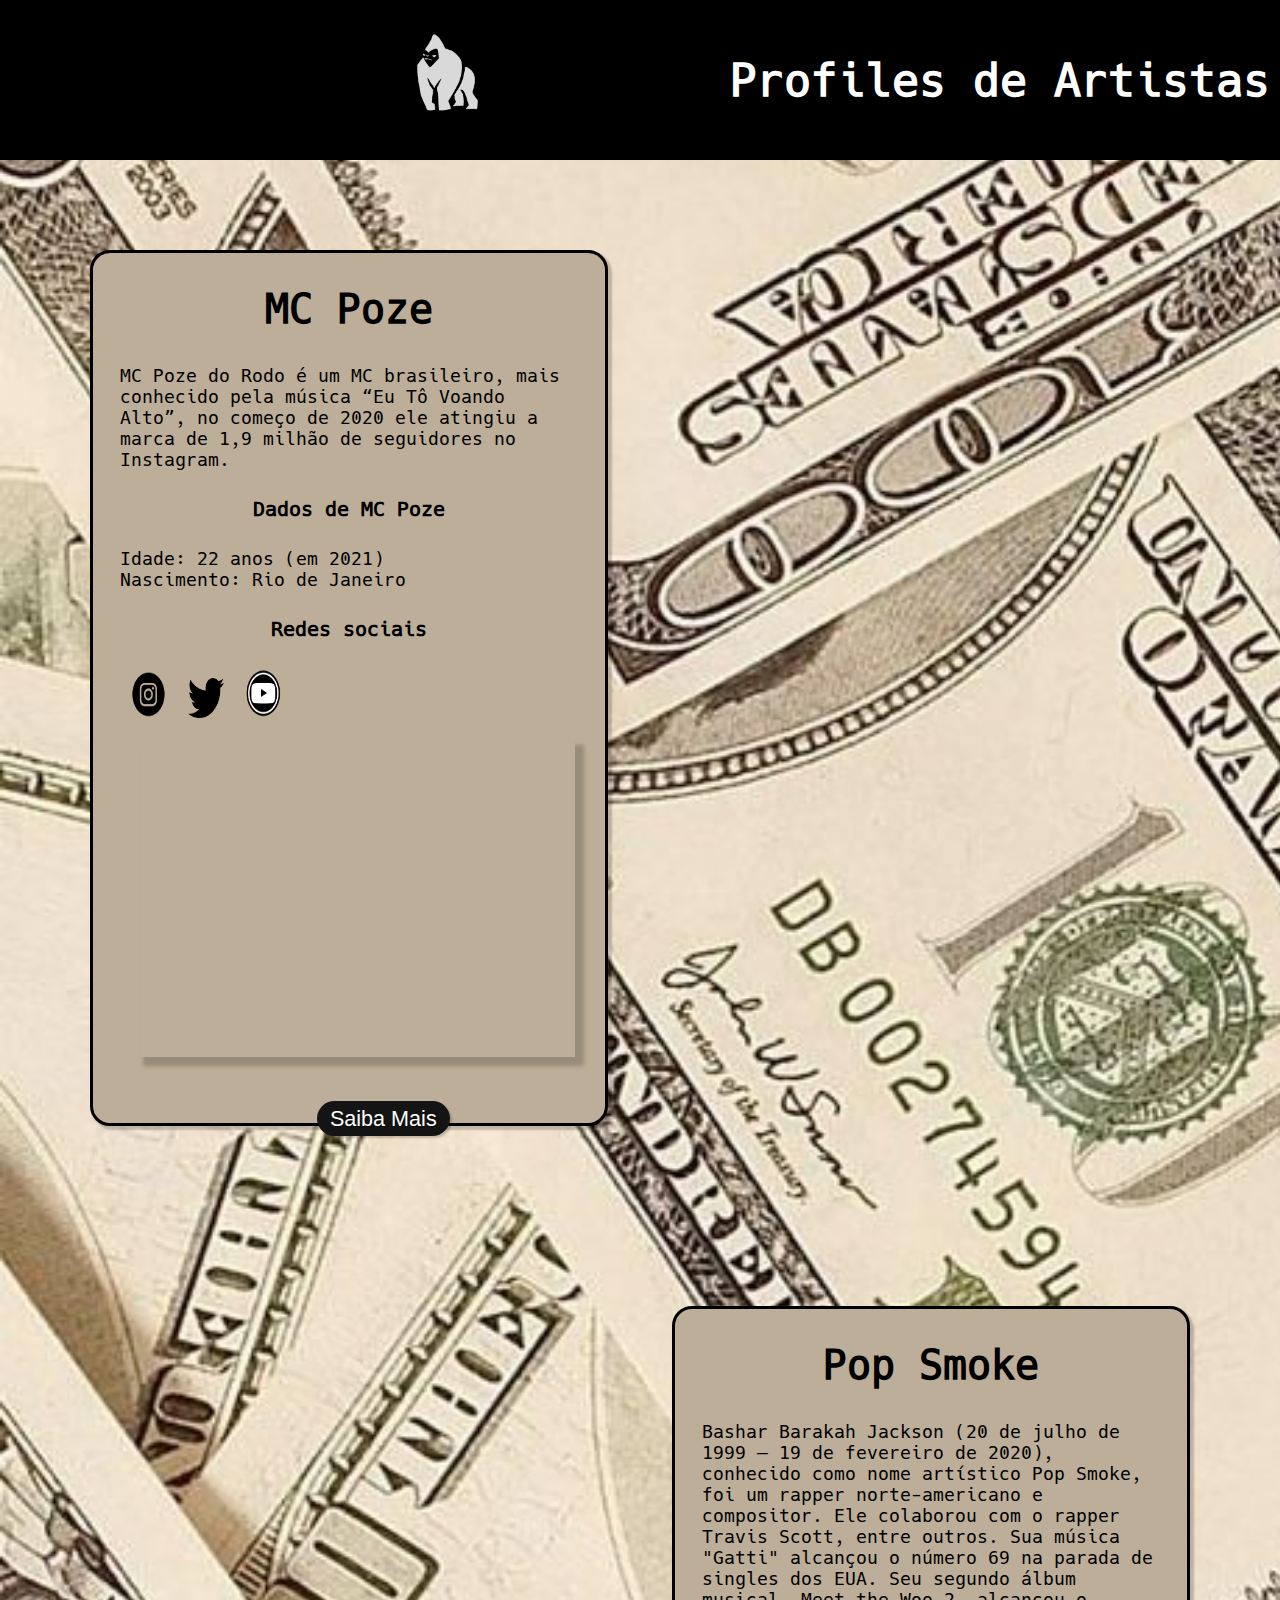
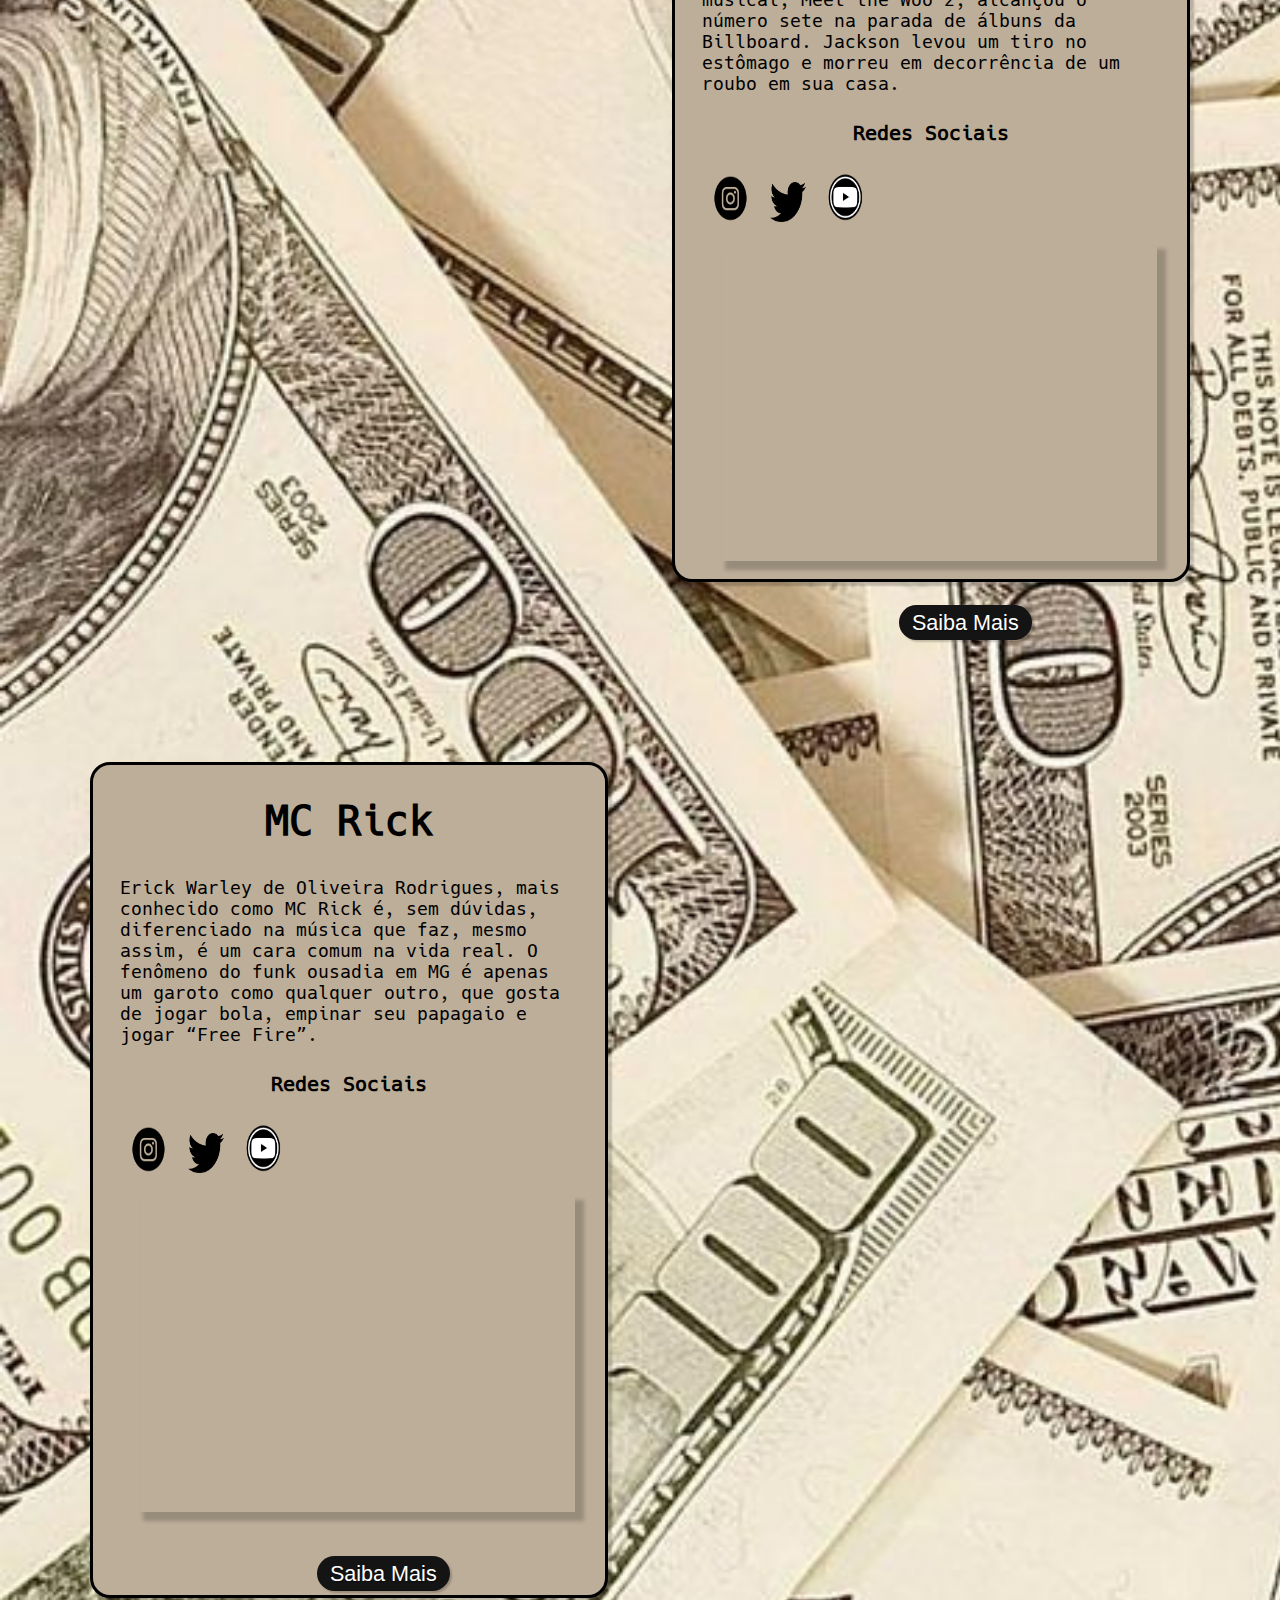
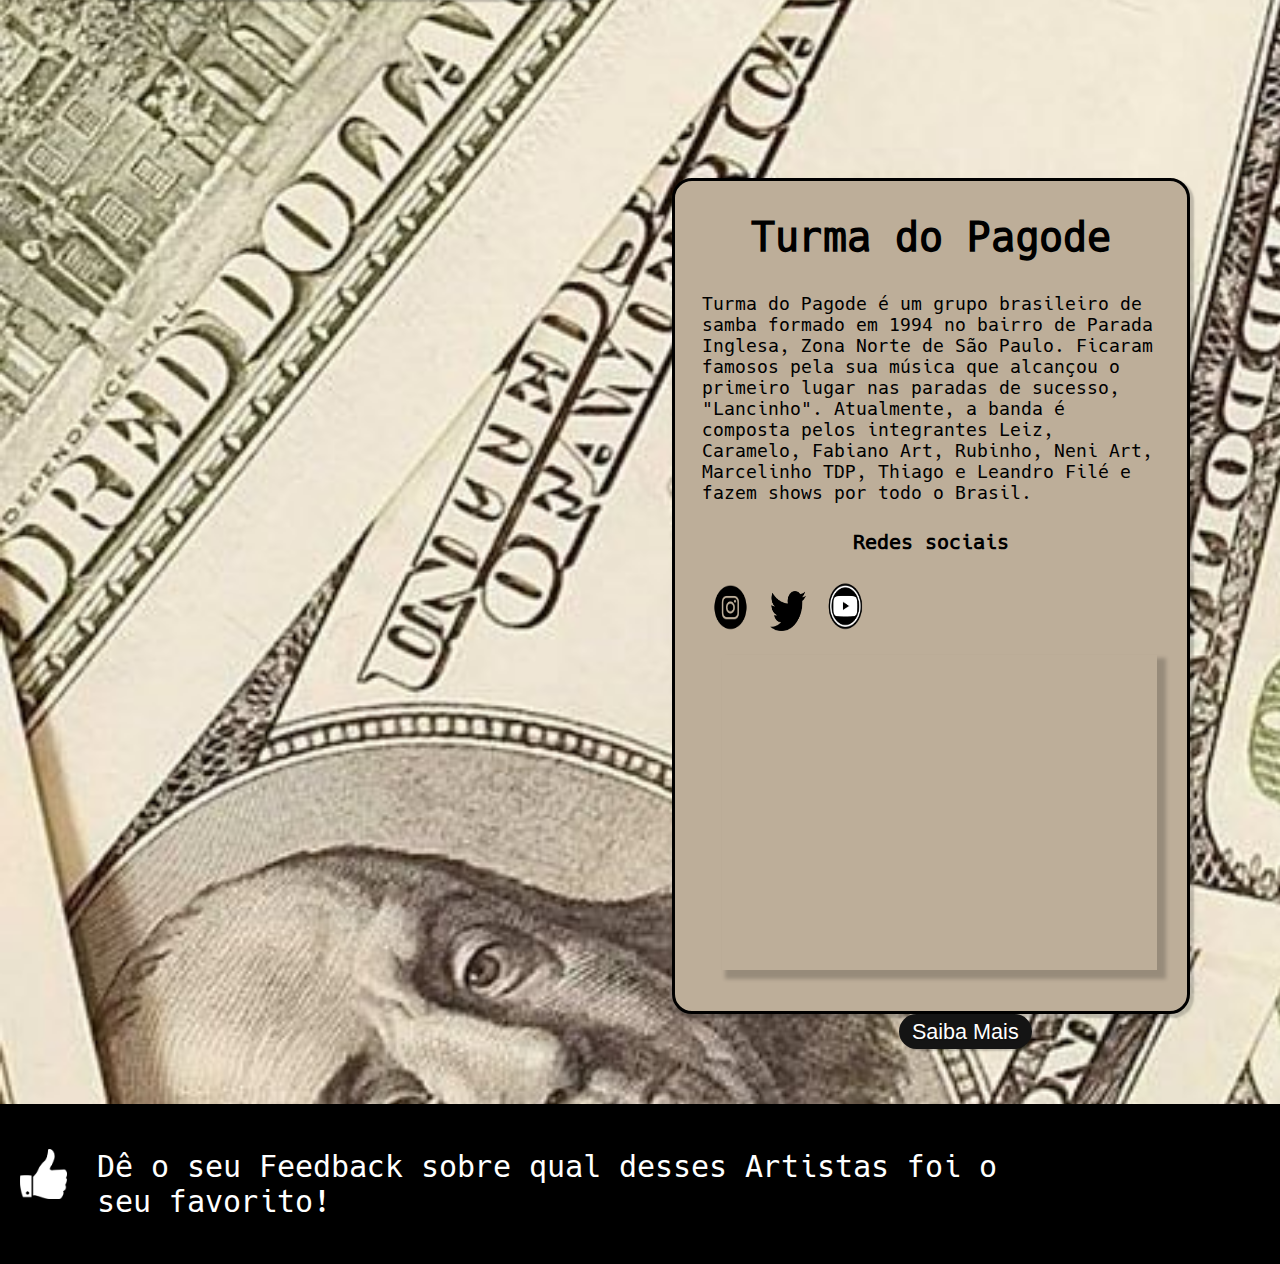
<file: Site/index.html>
<!DOCTYPE html>
<html lang="pt-br">
<head>
    <meta charset="UTF-8">
    <meta http-equiv="X-UA-Compatible" content="IE=edge">
    <meta name="viewport" content="width=device-width, initial-scale=1.0">
    <title>Profiles</title>
    <link rel="stylesheet" href="style.css">
    <link rel="shortcut icon" href="_imagens/logo macaco.png">
</head>
<body>
    <div class="menu-principal">
        <a href="index.html"><img src="_imagens/logo macaco.png" title="Página Inicial"></a>
        <h1>Profiles de Artistas</h1>
    </div>
    <main>
        <div class="mcpoze">
            <h2>
                MC Poze
            </h2>
            <p>
                MC Poze do Rodo é um MC brasileiro, mais conhecido pela música “Eu Tô Voando Alto”, no começo de 2020 ele atingiu a marca de 1,9 milhão de seguidores no Instagram.<br>
            </p>   
            <h3>
                Dados de MC Poze 
            </h3>     
                <p>
                Idade: 22 anos (em 2021)<br>
                Nascimento: Rio de Janeiro
                </p>    
            <h3>
                    Redes sociais
            </h3>
            <p>
                <a href="https://www.instagram.com/mcpozedorodo/?hl=pt-br" target="_blank"><img class="imginsta" src="_imagens/insta.png" onmouseover="this.src='_imagens/insta2.png'" onmouseout="this.src='_imagens/insta.png'"></a>
                <a href="https://twitter.com/mcpozedorodo?lang=pt#:~:text=Mc%20Poze%20Do%20Rodo%20🚩🎶%20(%40McPozedorodo)%20%7C%20Twitter" target="_blank"><img class="imgtw" src="_imagens/tw.png" onmouseover="this.src='_imagens/tw2.png'" onmouseout="this.src='_imagens/tw.png'"></a>
                <a href="https://www.youtube.com/channel/UCsyd_nnNNDxlOs9TYrDvCoQ" target="_blank"><img class="imgyt" src="_imagens/yt.png" onmouseover="this.src='_imagens/yt2.png'" onmouseout="this.src='_imagens/yt.png'"></a>
                <iframe width="560" height="315" src="https://www.youtube.com/embed/xAM51Ovpr9M" title="YouTube video player" frameborder="0" allow="accelerometer; autoplay; clipboard-write; encrypted-media; gyroscope; picture-in-picture" allowfullscreen></iframe><br>
                <a href="../SaibaMais/saibamaismcpoze/saibamaismcpoze.html">
                    <button type="button">
                        Saiba Mais
                    </button>
                </a>
            </p>    
        </div>
        <div class="popsmoke">
            <h2>
                Pop Smoke
            </h2>
            <p>
                Bashar Barakah Jackson (20 de julho de 1999 — 19 de fevereiro de 2020), conhecido como nome artístico Pop Smoke, foi um rapper norte-americano e compositor. Ele colaborou com o rapper Travis Scott, entre outros.

    Sua música "Gatti" alcançou o número 69 na parada de singles dos EUA. Seu segundo álbum musical, Meet the Woo 2, alcançou o número sete na parada de álbuns da Billboard.

    Jackson levou um tiro no estômago e morreu em decorrência de um roubo em sua casa.
            </p>
            <h3>
            Redes Sociais 
            </h3>
            <p>
                <a href="https://www.instagram.com/realpopsmoke/?hl=pt-br" target="_blank"><img class="imginsta" src="_imagens/insta.png" onmouseover="this.src='_imagens/insta2.png'" onmouseout="this.src='_imagens/insta.png'"></a>
                <a href="https://twitter.com/POPSMOKE10" target="_blank"><img class="imgtw" src="_imagens/tw.png" onmouseover="this.src='_imagens/tw2.png'" onmouseout="this.src='_imagens/tw.png'"></a>
                <a href="https://www.youtube.com/channel/UCSaPKJpNd-Mkm6hhelIYSlQ" target="_blank"><img class="imgyt" src="_imagens/yt.png" onmouseover="this.src='_imagens/yt2.png'" onmouseout="this.src='_imagens/yt.png'"></a><br>
                <iframe width="560" height="315" src="https://www.youtube.com/embed/oorVWW9ywG0" title="YouTube video player" frameborder="0" allow="accelerometer; autoplay; clipboard-write; encrypted-media; gyroscope; picture-in-picture" allowfullscreen></iframe>
                <a href="../SaibaMais/saibamaispopsmoke/saibamaispopsmoke.html">
                    <button type="button">
                        Saiba Mais
                    </button>
                </a>
            </p>
        </div>
        <div class="mcrick">
            <h2>
                MC Rick
            </h2>
            <p>
                Erick Warley de Oliveira Rodrigues, mais conhecido como MC Rick é, sem dúvidas, diferenciado na música que faz, mesmo assim, é um cara comum na vida real. O fenômeno do funk ousadia em MG é apenas um garoto como qualquer outro, que gosta de jogar bola, empinar seu papagaio e jogar “Free Fire”. 
            </p>
            <h3>
                Redes Sociais
            </h3>
            <p>
                <a href="https://www.instagram.com/mcrick/?hl=pt-br" target="_blank"><img class="imginsta" src="_imagens/insta.png" onmouseover="this.src='_imagens/insta2.png'" onmouseout="this.src='_imagens/insta.png'"></a>
                <a href="https://twitter.com/Mcrickoficial" target="_blank"><img class="imgtw" src="_imagens/tw.png" onmouseover="this.src='_imagens/tw2.png'" onmouseout="this.src='_imagens/tw.png'"></a>
                <a href="https://www.youtube.com/channel/UC4CMzX9LPcgaaSpI_qB5htA" target="_blank"><img class="imgyt" src="_imagens/yt.png" onmouseover="this.src='_imagens/yt2.png'" onmouseout="this.src='_imagens/yt.png'"></a><br>
                <iframe width="560" height="315" src="https://www.youtube.com/embed/Sz0qaNCxRnI" title="YouTube video player" frameborder="0" allow="accelerometer; autoplay; clipboard-write; encrypted-media; gyroscope; picture-in-picture" allowfullscreen></iframe>
                <a href="../SaibaMais/saibamaisrick/saibamaisrick.html">
                    <button type="button">
                        Saiba Mais
                    </button>
                </a>
        </div>
        <div class="turmadopagode">
            <h2>
                Turma do Pagode
            </h2>
            <p>
                Turma do Pagode é um grupo brasileiro de samba formado em 1994 no bairro de Parada Inglesa, Zona Norte de São Paulo. Ficaram famosos pela sua música que alcançou o primeiro lugar nas paradas de sucesso, "Lancinho". Atualmente, a banda é composta pelos integrantes Leiz, Caramelo, Fabiano Art, Rubinho, Neni Art, Marcelinho TDP, Thiago e Leandro Filé e fazem shows por todo o Brasil.
            </p>
            <h3>
                Redes sociais
            </h3>
            <p>
                <a href="https://www.instagram.com/turmadopagode/?hl=pt-br" target="_blank"><img class="imginsta" src="_imagens/insta.png" onmouseover="this.src='_imagens/insta2.png'" onmouseout="this.src='_imagens/insta.png'"></a>
                <a href="https://twitter.com/turmadopagode?ref_src=twsrc%5Egoogle%7Ctwcamp%5Eserp%7Ctwgr%5Eauthor" target="_blank"><img class="imgtw" src="_imagens/tw.png" onmouseover="this.src='_imagens/tw2.png'" onmouseout="this.src='_imagens/tw.png'"></a>
                <a href="https://www.youtube.com/channel/UCTihF8dW95hPDTSyxbJVczA" target="_blank"><img class="imgyt" src="_imagens/yt.png" onmouseover="this.src='_imagens/yt2.png'" onmouseout="this.src='_imagens/yt.png'"></a><br> 
                <iframe width="560" height="315" src="https://www.youtube.com/embed/x_uuWhEtm4k" title="YouTube video player" frameborder="0" allow="accelerometer; autoplay; clipboard-write; encrypted-media; gyroscope; picture-in-picture" allowfullscreen></iframe>
                <a href="../SaibaMais/saibamaisturma/saibamaisturma.html">
                    <button type="button">
                        Saiba Mais
                    </button>
                </a>
            </p>
        </div>
    </main>
    <div class="feedback">
        <img src="_imagens/like.png" alt="">
        <a href="../Feedback/feedback.html">Dê o seu Feedback sobre qual desses Artistas foi o seu favorito!</a>
    </div>     
</body>
</html>
</file>
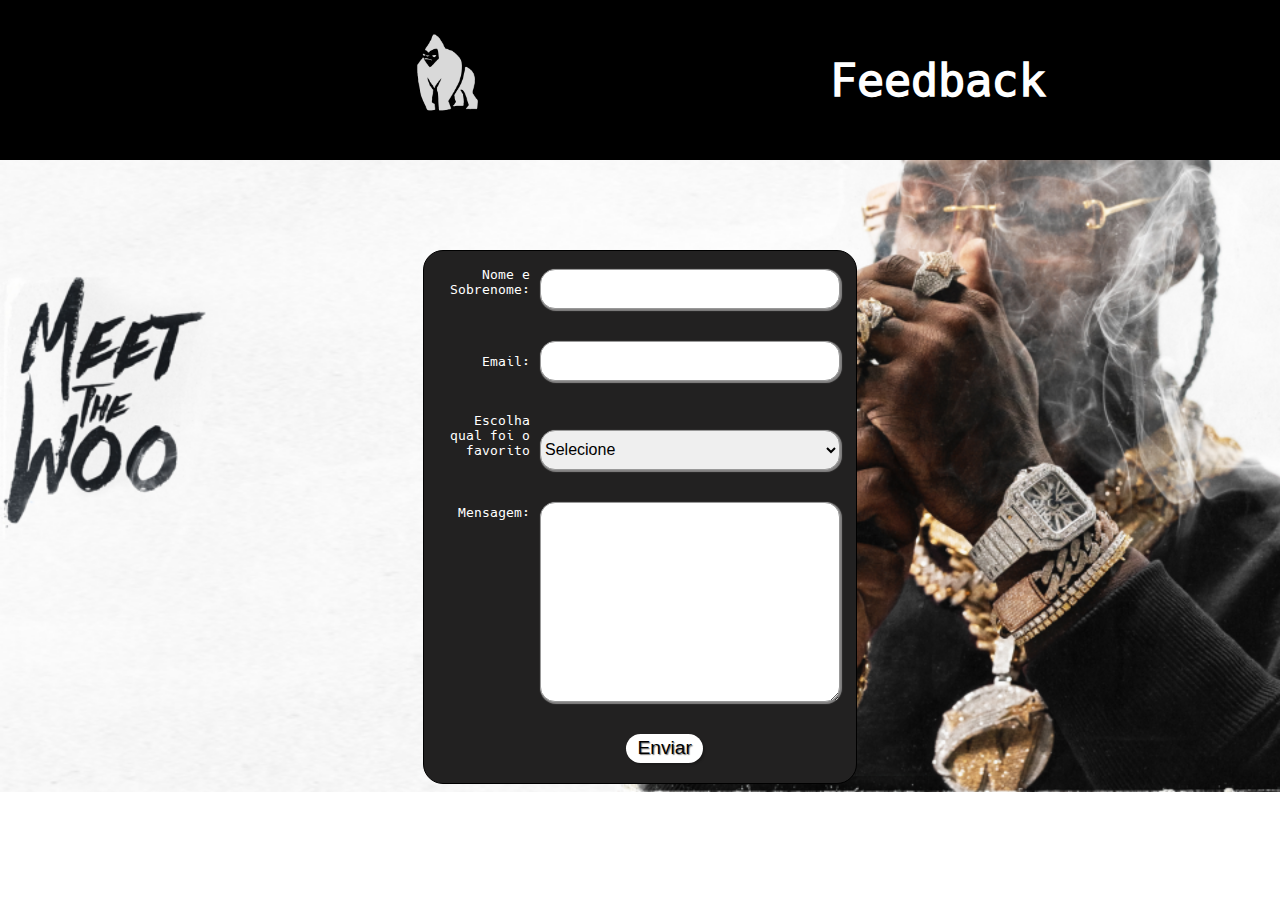
<file: Feedback/feedback.html>
<!DOCTYPE html>
<html lang="pt-br">
<head>
    <meta charset="UTF-8">
    <meta http-equiv="X-UA-Compatible" content="IE=edge">
    <meta name="viewport" content="width=device-width, initial-scale=1.0">
    <title>Feedback</title>
    <link rel="stylesheet" href="stylefb.css">
    <link rel="shortcut icon" href="../Site/_imagens/logo macaco.png">
</head>
<body>
    <div class="menu-principal">
        <a href="../Site/index.html"><img src="../Site/_imagens/logo macaco.png" title="Página Inicial"></a>
        <h1>Feedback</h1>
    </div>
    <main>
    </div>
        <form action="../Site/index.html" method="post">
            <div>
                <label for="none">Nome e Sobrenome:</label>
                <input type="text" id="nome" name="usuario_nome" required>
            </div>
            <div>
                <label for="email">Email:</label>
                <input type="email" name="usuario_email" id="email" required>
            </div>
            <div>
                <label for="Escolha">Escolha qual foi o favorito</label>
                <select name="Escolha" required>
                    <option selected disabled value="">Selecione</option>
                    <option value="1">MC Poze</option>
                    <option value="2">Pop Smoke</option>
                    <option value="3">MC Rick</option>
                    <option value="4">Turma do Pagode</option>
                </select>
            </div>
            <div>
                <label for="msg">Mensagem:</label>
                <textarea name="usuario_msg" id="msg" required></textarea>
            </div>
            <div class="button">
                <button type="submit">Enviar</button>
            </div>
        </form>
    </main>
</body>
</html>
</file>
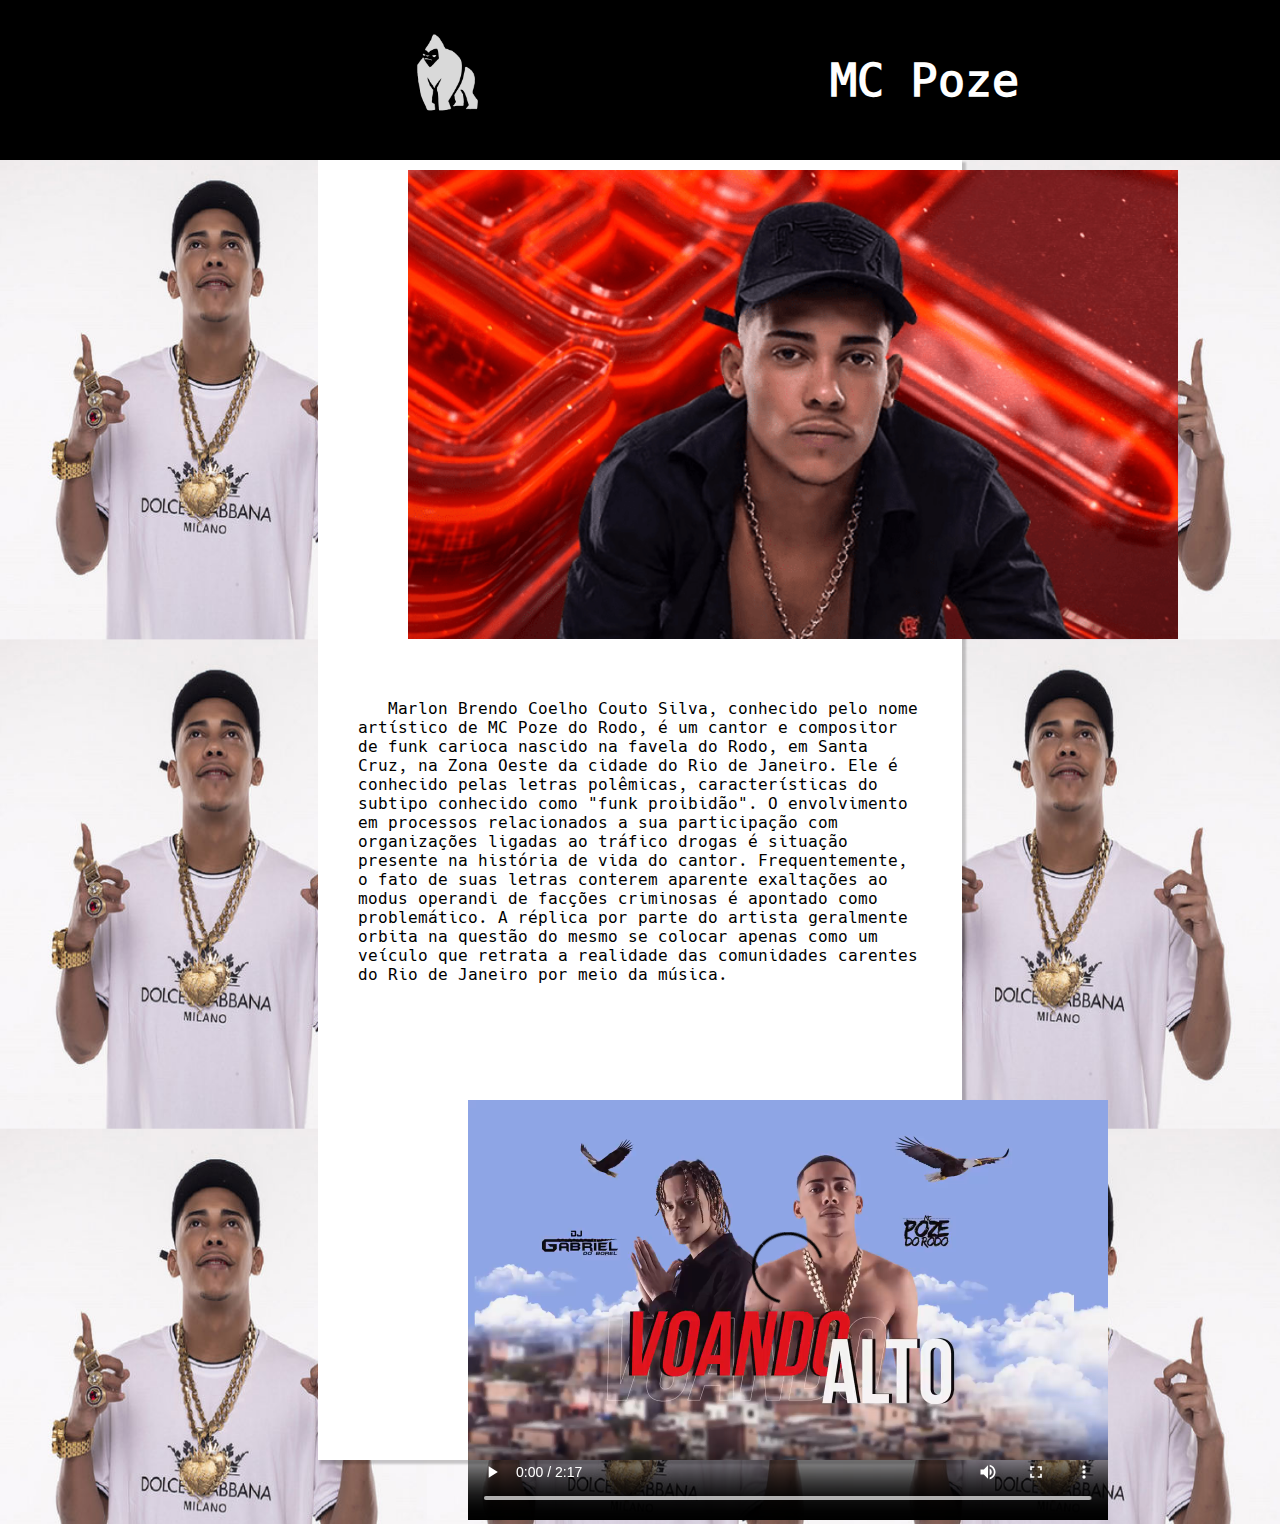
<file: SaibaMais/saibamaismcpoze/saibamaismcpoze.html>
<!DOCTYPE html>
<html lang="pt-br">
<head>
    <meta charset="UTF-8">
    <meta http-equiv="X-UA-Compatible" content="IE=edge">
    <meta name="viewport" content="width=device-width, initial-scale=1.0">
    <title>Saiba Mais MC Poze</title>
    <link rel="stylesheet" href="../stylesm.css">
    <link rel="shortcut icon" href="../../Site/_imagens/logo macaco.png">
</head>
<body id="mcpoze">
    <div class="menu-principal">
        <a href="../../Site/index.html"><img src="../../Site/_imagens/logo macaco.png" title="Página Inicial"></a>
        <h1>MC Poze</h1>
    </div>
    <main>
        <div class="conteudo">
            <figure>
            <img src="../_imagens/mcpoze2.png" alt="">
            </figure>
            <p>Marlon Brendo Coelho Couto Silva, conhecido pelo nome artístico de MC Poze do Rodo,
                é um cantor e compositor de funk carioca nascido na favela do Rodo, em Santa Cruz,
                na Zona Oeste da cidade do Rio de Janeiro. Ele é conhecido pelas letras polêmicas,
                características do subtipo conhecido como "funk proibidão". O envolvimento em
                processos relacionados a sua participação com organizações ligadas ao tráfico
                drogas é situação presente na história de vida do cantor. Frequentemente, o
                fato de suas letras conterem aparente exaltações ao modus operandi de facções
                criminosas é apontado como problemático. A réplica por parte do artista geralmente
                orbita na questão do mesmo se colocar apenas como um veículo que retrata a
                realidade das comunidades carentes do Rio de Janeiro por meio da música.
            </p>
            <video width="640" height="480" controls>
                <source src="../_videos/y2meta.com - MC POZE - TO VOANDO ALTO  [ DJ GABRIEL DO BOREL ] OFICIAL.mp4">
            </video>
        </div>
    </main>
</body>
</html>
</file>
<file: Site/style.css>
@charset "UTF-8";
@font-face {
    font-family: "Hack";
    src: url("_font/Hack-Regular.ttf");
}
body{
    width: 100%;
    height: 0%;
    margin: 0 auto;
    overflow-x: hidden;
    background-image: url("_imagens/money.jpg");
    background-size: cover;
    background-repeat: no-repeat;
}
main{
    font-family: Hack;
    margin-top: 160px;
}
.menu-principal{
    font-family: Hack;
    position: fixed;
    left: 0;
    top: 0;
    width: 100%;
    height: 120px;
    background-color: black;
    display: flex;
    align-items: center;
    padding: 20px;
}
.menu-principal img{
    height: 160;
    width: 160px;
    margin-left: 350px;
    margin-right: 200px;
}
.menu-principal h1{
    font-size: 45px;
    color: rgb(255, 255, 255);
    justify-content: center;
}
.feedback{
    font-family: Hack;
    position: sticky;
    left: 0;
    top: 0;
    width: 100%;
    height: 120px;
    background-color: black;
    display: flex;
    align-items: center;
    padding: 20px; 
}
.feedback img{
    margin-bottom: 20px;
    margin-right: 20px;
    margin-left: auto;
    height: 50px;
    width: auto;
}
.feedback a{
    margin-left: 10px;
    margin-right: 300px;
    font-size: 30px;
    text-decoration: none;
    color: #fff;
}
.feedback a:hover{
    font-size: 35px;
    text-decoration: underline;
}
.mcpoze{
    width: 40%;
    height: 870px;
    margin: 90px;
    border-style: solid;
    border-radius: 20px;
    float: left;
    background-color: #bdae99;
    box-shadow: 3px 3px 2px 1px rgba(0, 0, 0, 0.2);
}
.imginsta{
    block-size: 50px;
    width: 8%;
    display: inline-block;
    margin-inline-start: 10px;
}
.imgtw{
    block-size: 40px;
    width: 8%;
    display: inline-block;
    margin-inline-start: 10px;
}
.imgyt{
    block-size: 50px;
    width: 8%;
    display: inline-block;
    margin-inline-start: 10px;
}
iframe{
    width: 95%;
    margin: 20px;
    box-shadow: 6px 6px 4px 3px rgba(0, 0, 0, 0.2);  
}
.mcpoze h2{
    text-align: center;
    font-size: 40px;
}
.mcpoze h3{
    text-align: center;
    font-size: 20px;
}
.mcpoze p{
    margin: 27px;
    font-family: Hack;
    font-size: 18px;
}
.popsmoke{
    width: 40%;
    height: 870px;
    margin: 90px;
    border-style: solid;
    border-radius: 20px;
    float: right;
    background-color: #bdae99;
    box-shadow: 3px 3px 2px 1px rgba(0, 0, 0, 0.2);

}
.popsmoke h2{
    text-align: center;
    font-size: 40px;
}
.popsmoke h3{
    text-align: center;
    font-size: 20px;
}
.popsmoke p{
    margin: 27px;
    font-family: Hack;
    font-size: 18px;
}
.mcrick{
    width: 40%;
    height: 830px;
    margin: 90px;
    border-style: solid;
    border-radius: 20px;
    float: left;
    background-color: #bdae99;
    box-shadow: 3px 3px 2px 1px rgba(0, 0, 0, 0.2);
}
.mcrick h2{
    text-align: center;
    font-size: 40px;
}
.mcrick h3{
    text-align: center;
    font-size: 20px;
}
.mcrick p{
    margin: 27px;
    font-family: Hack;
    font-size: 18px;
}
button{
    margin-top: 20px;
    margin-left: 43%;
    font-size: 1.2em;
    background: rgb(20, 20, 20);
    border: 0;
    color: #ffffff;
    padding: 0.2em 0.6em;
    box-shadow: 2px 2px 2px rgba(0,0,0,0.2);
    text-shadow: 1px 1px 1px rgba(0,0,0,0.5);
    border-radius: 20px;
}
button:hover{
    background-color: rgb(205, 205, 214);
}
.turmadopagode{
    width: 40%;
    height: 830px;
    margin: 90px;
    border-style: solid;
    border-radius: 20px;
    float: right;
    background-color: #bdae99;
    box-shadow: 3px 3px 2px 1px rgba(0, 0, 0, 0.2);
}
.turmadopagode h2{
    text-align: center;
    font-size: 40px;
}
.turmadopagode h3{
    text-align: center;
    font-size: 20px;
}
.turmadopagode p{
    margin: 27px;
    font-family: Hack;
    font-size: 18px;
}
.redes li{
    display: inline;
    text-align: center;
}
</file>
<file: Feedback/stylefb.css>
@charset "UTF-8";
@font-face {
    font-family: "Hack";
    src: url("../Site/_font/Hack-Regular.ttf");
}
main{
    font-family: Hack;
}
.menu-principal{
    font-family: Hack;
    position: fixed;
    left: 0;
    top: 0;
    width: 100%;
    height: 120px;
    background-color: black;
    display: flex;
    align-items: center;
    padding: 20px;
}
.menu-principal img{
    height: 160;
    width: 160px;
    margin-left: 350px;
    margin-right: 300px;
}
.menu-principal h1{
    font-size: 45px;
    color: rgb(255, 255, 255);
    justify-content: center;
}
body{
    overflow-x: hidden;
    overflow-y: hidden;
    background-image: url("_imagens/img2.png");
    background-size: cover;
    background-repeat: no-repeat;
    transition: 5s;
    animation-name: animacao;
    animation-direction: normal;
    animation-duration: 30s;
    animation-fill-mode: forwards;
    animation-iteration-count: infinite;
    animation-play-state: running;
    animation-timing-function: linear;
}
@keyframes animacao{
    0%{
        background-image: url("_imagens/img1.png");
    }
    25%{
        background-image: url("_imagens/img2.png");
    }
    50%{
        background-image: url("_imagens/img3.png");
    }
    75%{
        background-image: url("_imagens/img4.png");
    } 
}
form{
    display: block;
    align-items: flex-end;
    justify-content: flex-end;
    height: 500px;
    margin: 0 auto;
    margin-top: 250px;
    width: 400px;
    padding: 1em;
    border: 1px solid black;
    border-radius: 20px;
    background-color: rgb(34, 33, 33);
}
form div + div {
    margin-top: 2em;
}
label{
    font-size: 13px;
    display: inline-block;
    width: 90px;
    text-align: right;
    color: white;
}
input, textarea, select{
    font-size: 1em;
    width: 300px;
    height: 40px;
    -moz-box-sizing: border-box;
    box-sizing: border-box;
    border: 1px solid #999;
    border-radius: 15px;
    box-shadow: 1px 1px 1px 1px rgb(133, 132, 132);
}
input:focus, textarea:focus, select:focus, button:hover{
    background-color: rgb(205, 205, 214);
}
textarea{
    vertical-align: top;
    height: 200px;
    resize: vertical; 
}
.button{
    padding-left: 90px;
}
button{
    margin-left: 5em;
    font-size: 1.2em;
    background: #ffffff;
    border: 0;
    color: black;
    padding: 0.2em 0.6em;
    box-shadow: 2px 2px 2px rgba(0,0,0,0.2);
    text-shadow: 1px 1px 1px rgba(0,0,0,0.5);
    position: absolute;
    border-radius: 20px;
}
</file>
<file: SaibaMais/stylesm.css>
@charset "UTF-8";
@font-face {
    font-family: "Hack";
    src: url("../Site/_font/Hack-Regular.ttf");
}
main{
    font-family: Hack;
    margin-top: 160px;
}
.menu-principal{
    font-family: Hack;
    position: fixed;
    left: 0;
    top: 0;
    width: 100%;
    height: 120px;
    background-color: black;
    display: flex;
    align-items: center;
    padding: 20px;
}
.menu-principal img{
    height: 160;
    width: 160px;
    margin-left: 350px;
    margin-right: 300px;
}
.menu-principal h1{
    font-size: 45px;
    color: rgb(255, 255, 255);
    justify-content: center;
}
.conteudo{
    margin-left: auto;
    margin-right: auto;
    width: 51%;
    height: 1300px;
    border-style: none;
    background-color: #ffffff;
    box-shadow: 3px 3px 2px 1px rgba(0.2, 0.2, 0.2, 0.2);
}
figure img{
    margin-top: 10px;
    margin-left: 50px;
    width: 770px;
    height: 470;
}
.conteudo p{
    padding: 40px;
    text-indent: 3ch;
}
.conteudo img + figcaption{
    margin-top: 20px;
}
.conteudo p + p{
    margin-top: 5px;
}
#mcrick{
    overflow-x: hidden;
    background-image: url("_imagens/mcrick.jpg");
    background-repeat: round;
    background-position-y: 150px;
}
#mcpoze{
    overflow-x: hidden;
    background-image: url("_imagens/mcpoze.jpg");
    background-repeat: round;
    background-position-y: 150px;
}
#popsmoke{
    overflow-x: hidden;
    background-image: url("_imagens/popsmoke.png");
    background-repeat: no-repeat;
    background-size: cover;
    background-position-y: 150px;
}
#turma{
    overflow-x: hidden;
    background-image: url("_imagens/turmadopagode.jpeg");
    background-size: contain;
    background-position: center;
    background-position-y: 150px;
}
#turma .conteudo{
    height: 1900px;
}
#mcrick .conteudo{
    height: 1600px;
}
video{
    margin-left: 150px;
    border: none;
}
</file>
